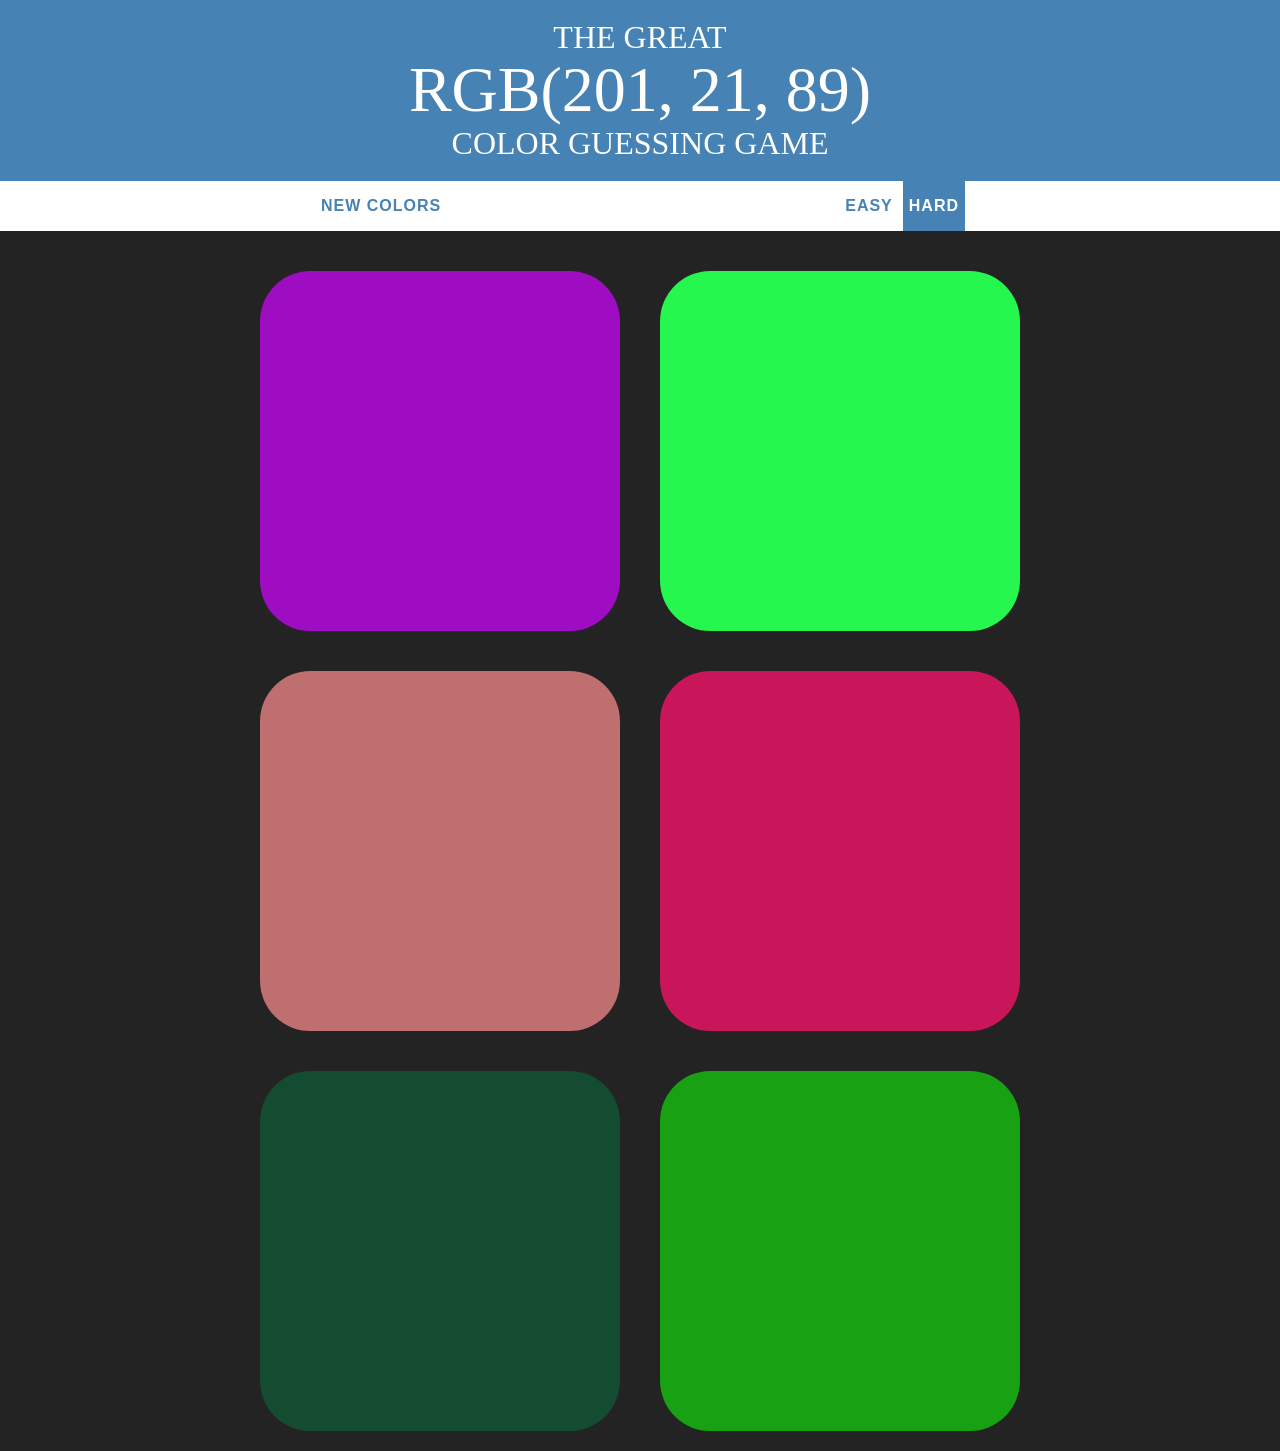
<file: index.html>
<!DOCTYPE html>
<html>
<head>
	<title>Color Game</title>
	<link rel="stylesheet" type="text/css" href="colorGame.css">
	</head>
<body>
	<h1>
		THE GREAT
		<br>
		<span id="colorDisplay">RGB</span>
		<br>
	    COLOR GUESSING GAME
	</h1>
	
	<div id="strip">
		<button id="reset">New Colors</button>
		<span id="messageDisplay"></span>
		<button class="mode">Easy</button>
		<button class="mode selected">Hard</button>
	</div>
	
	<div id="container">
		<div class="square"></div>
		<div class="square"></div>
		<div class="square"></div>
		<div class="square"></div> 
		<div class="square"></div>
		<div class="square"></div>
	</div>
<script type="text/javascript" src="colorGame.js"></script>
</body>
</html>
</file>
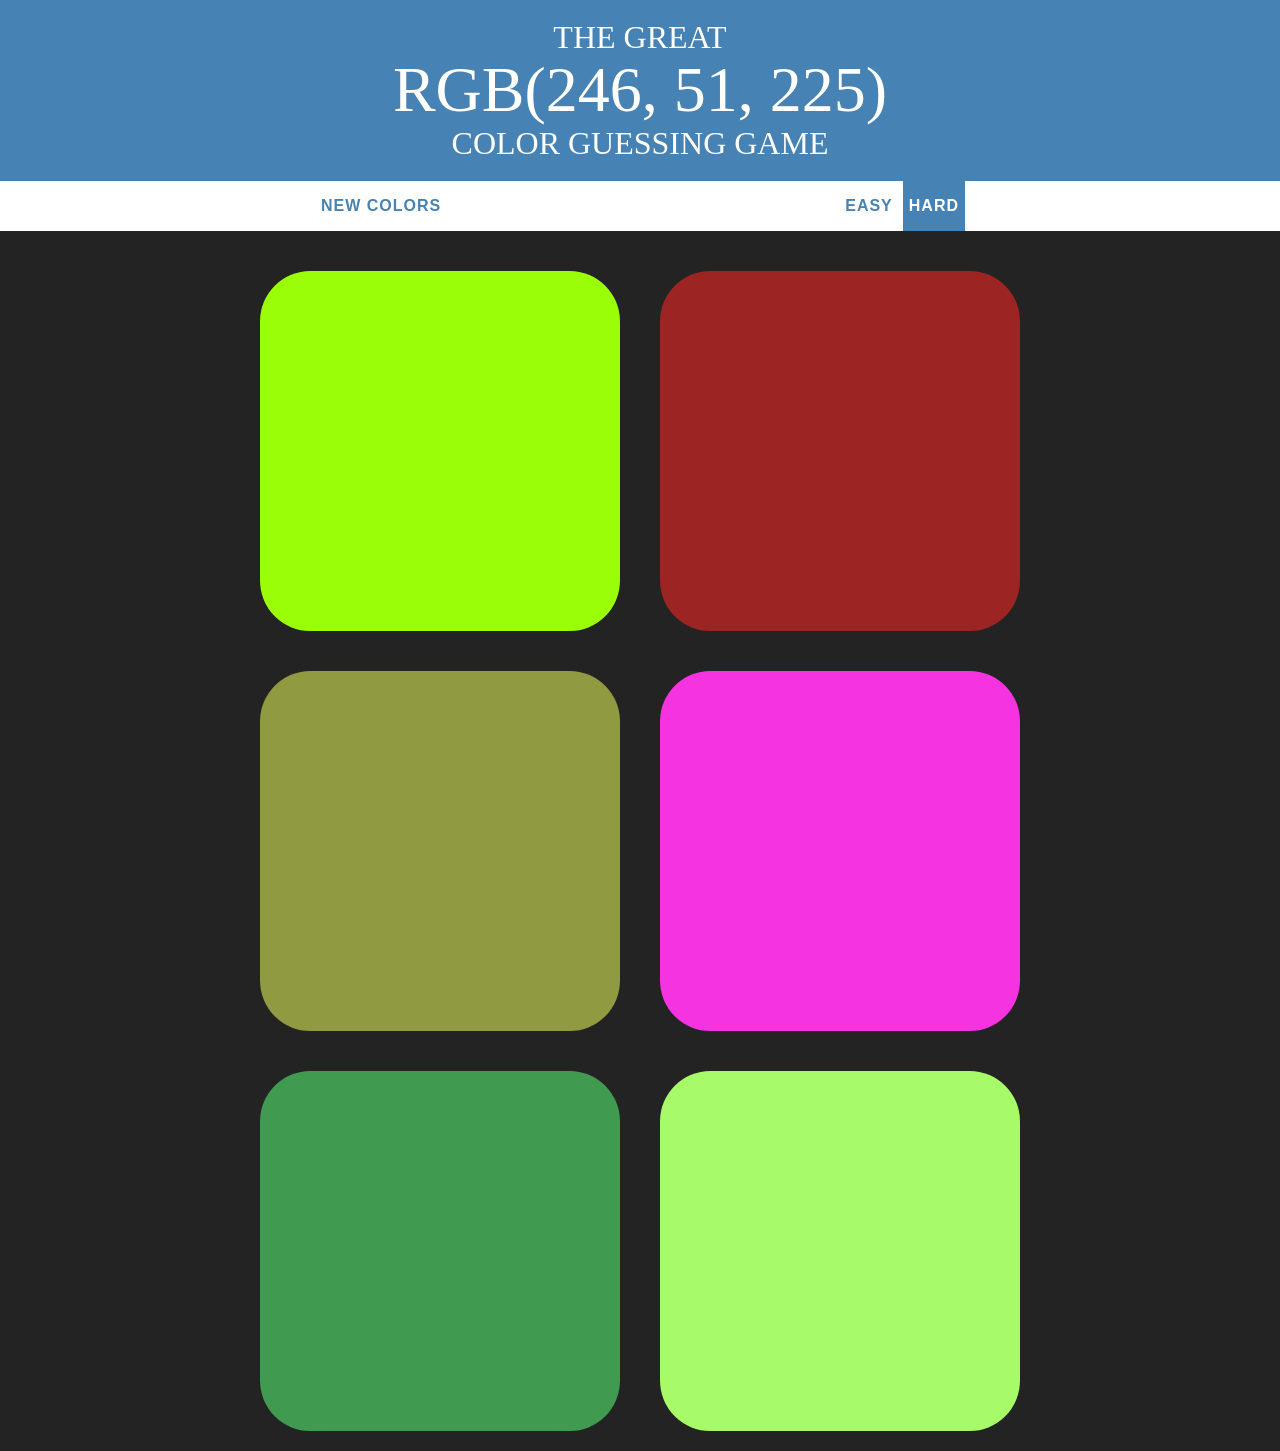
<file: ColorGame.html>
<!DOCTYPE html>
<html>
<head>
	<title>Color Game</title>
	<link rel="stylesheet" type="text/css" href="colorGame.css">
	</head>
<body>
	<h1>
		THE GREAT
		<br>
		<span id="colorDisplay">RGB</span>
		<br>
	    COLOR GUESSING GAME
	</h1>
	
	<div id="strip">
		<button id="reset">New Colors</button>
		<span id="messageDisplay"></span>
		<button class="mode">Easy</button>
		<button class="mode selected">Hard</button>
	</div>
	
	<div id="container">
		<div class="square"></div>
		<div class="square"></div>
		<div class="square"></div>
		<div class="square"></div>
		<div class="square"></div>
		<div class="square"></div>
	</div>
<script type="text/javascript" src="colorGame.js"></script>
</body>
</html>
</file>
<file: colorGame.css>
body {
	background-color: #232323;
	margin: 0;
	font-family: "Montserrat", "Avenir";
}

.square {
	width: 45%;
	background-color: #232323;
	padding-bottom: 45%;
	float: left;
	margin: 2.5%;
	border-radius: 14%;
	transition: background 0.6s;
	-webkit-transition: background 0.6s;
	-moz-transition: background 0.6s;
}

#container {
	max-width: 800px;
	margin: 20px auto;
}

h1 {
	text-align : center;
	color: white;
	line-height: 1.1;
	font-weight: normal;
	background-color: steelblue;
	margin: 0;
	text-transform: uppercase;
	padding: 20px 0;
}

#colorDisplay {
	font-size: 200%;
}

#strip {
	background-color: white;
	height: 50px;
	text-align: center;
}

.selected {
	background-color: steelblue;
	color: white;
}

#messageDisplay {
	display: inline-block;
	width: 30%;
}

button {
	border : none;
	background: none;
	height: 100%;
	font-weight: 900;
	text-transform: uppercase;
	color: steelblue;
	letter-spacing: 1px;
	font-size: inherit;
	transition: all 0.3s;
	-webkit-transition: all 0.3s;
	-moz-transition: all 0.3s;
	outline: none;
}

button:hover {
	background-color: steelblue;
	color: white;
}
</file>
